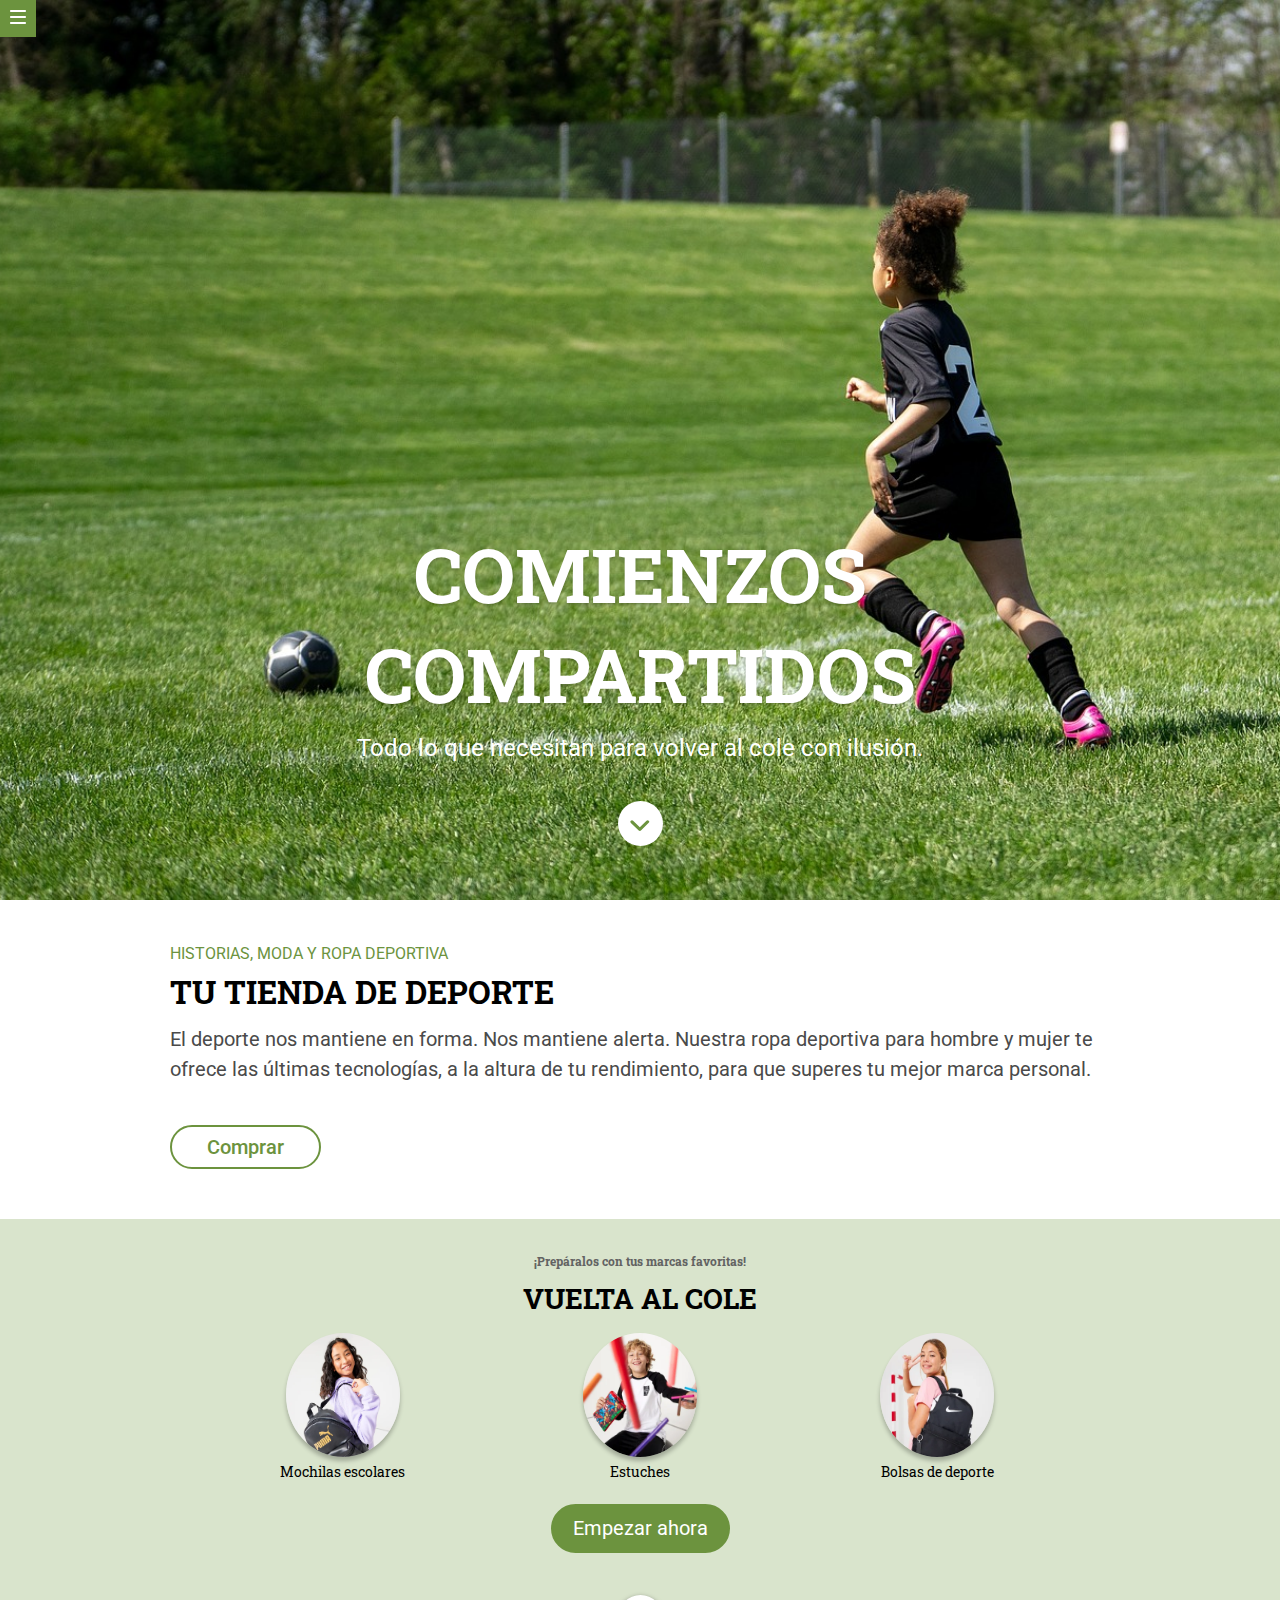
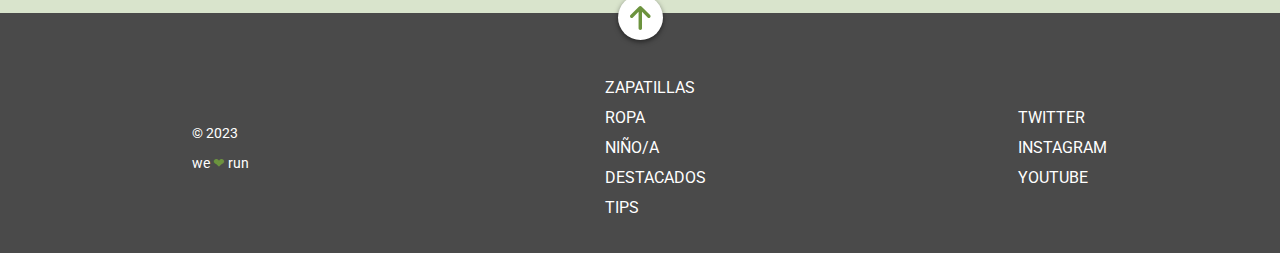
<file: docs/index.html>
<!DOCTYPE html>
<html lang="es">
  <head>
    <meta charset="UTF-8" />
    <meta name="viewport" content="width=device-width, initial-scale=1" />
    <title>Evaluación final Módulo 1</title>
    <link
      href="https://fonts.googleapis.com/css2?family=Roboto+Slab:wght@700&family=Roboto:wght@400;500&display=swap"
      rel="stylesheet"
    />
    
    <link rel="stylesheet" href="./assets/index-3ecdec73.css">
  </head>
  <header class="header">
  <nav class="header__nav">
    <a href="https://adalab.es" target="_blank"
      ><img class="header__nav-icon" src="./images/ico-menu.svg" alt="menu hamburguesa"
    /></a>
  </nav>
</header>

  <body>
    <section class="hero" id="top_page">
  <h1 class="hero__title">COMIENZOS COMPARTIDOS</h1>
  <p class="hero__text">Todo lo que necesitan para volver al cole con ilusión.</p>
  <a class="hero__button" href="#school">
    <img class="hero__button-icon" src="./images/ico-scroll-down.svg" alt="Boton scroll down" />
  </a>
</section>

    <section class="shop">
  <p class="shop__title1">HISTORIAS, MODA Y ROPA DEPORTIVA</p>
  <h2 class="shop__title2">TU TIENDA DE DEPORTE</h2>
  <p class="shop__text">
    El deporte nos mantiene en forma. Nos mantiene alerta. Nuestra ropa deportiva para hombre y mujer te ofrece las
    últimas tecnologías, a la altura de tu rendimiento, para que superes tu mejor marca personal.
  </p>
  <div class="shop__button">
    <a class="shop__button-link" href="#">Comprar</a>
  </div>
</section>

    <section class="school" id="school">
  <p class="school__text">¡Prepáralos con tus marcas favoritas!</p>
  <h3 class="school__title">VUELTA AL COLE</h3>
  <div class="school__container">
    <figure class="school__container-item">
      <img class="item__img" src="./images/lpbts-mod05-img01-desk.png" alt="chica con mochila" />
      <figcaption class="item__caption">Mochilas escolares</figcaption>
    </figure>
    <figure class="school__container-item">
      <img class="item__img" src="./images/lpbts-mod05-img04-mob.png" alt="niño con esruche" />
      <figcaption class="item__caption">Estuches</figcaption>
    </figure>
    <figure class="school__container-item">
      <img class="item__img" src="./images/lpbts-mod05-img03-mob.png" alt="chica con bolsa de deporte" />
      <figcaption class="item__caption">Bolsas de deporte</figcaption>
    </figure>
  </div>
  <div class="school__button">
    <a class="school__button-link" href="">Empezar ahora</a>
  </div>
</section>

  </body>
  <footer class="footer">
  <a class="button" href="#top_page">
    <img class="button__arrow" src="./images/ico-arrow.svg" alt="flecha inicio" />
  </a>
  <nav class="footer__nav">
    <section class="footer__nav-categories">
      <ul class="footer__list">
        <li><a href="https://adalab.es" target="_blank">ZAPATILLAS</a></li>
        <li><a href="https://adalab.es" target="_blank">ROPA</a></li>
        <li><a href="https://adalab.es" target="_blank">NIÑO/A</a></li>
        <li><a href="https://adalab.es" target="_blank">DESTACADOS</a></li>
        <li><a href="https://adalab.es" target="_blank">TIPS</a></li>
      </ul>
    </section>
    <section class="footer__nav-socials">
      <ul class="footer__list">
        <li><a href="https://adalab.es" target="_blank">TWITTER</a></li>
        <li><a href="https://adalab.es" target="_blank">INSTAGRAM</a></li>
        <li><a href="https://adalab.es" target="_blank">YOUTUBE</a></li>
      </ul>
    </section>
    <section class="footer__nav-copy">
      <p>&copy; 2023</p>
      <p>we <span class="heart">❤︎</span> run</p>
    </section>
  </nav>
</footer>

</html>
</file>
<file: docs/assets/index-3ecdec73.css>
*{box-sizing:border-box;margin:0;padding:0;list-style:none;text-decoration:none}.header{position:fixed}.header__nav{background-color:#6c933e;width:36.4px;height:36.8px}.header__nav-icon{width:100%;padding:10px}.hero{height:100vh;background-image:url(../images/cover.jpeg);background-repeat:no-repeat;background-size:cover;background-position:85% 50%;display:flex;flex-direction:column;justify-content:end;align-items:center;padding-bottom:58px}.hero__title{font-family:Roboto Slab,serif;font-weight:700;font-size:30px;line-height:50px;color:#fff;text-shadow:0 2px 3px rgba(0,0,0,.2);text-align:center;max-width:400px}.hero__text{font-family:Roboto,sans-serif;font-size:16px;line-height:19px;color:#fff;text-align:center;padding:10px 30px}.hero__button{background-color:#fff;width:38.2px;height:38.2px;padding-top:5px;display:flex;justify-content:center;align-items:center;border-radius:50%}.hero__button-icon{width:45%}@media all and (min-width: 768px){.hero{padding-bottom:25.5px}.hero__title{font-size:75px;line-height:100px;max-width:700px}.hero__text{font-size:24px;line-height:28px;max-width:350px;padding-bottom:20px}.hero__button{width:45px;height:45px}}@media all and (min-width: 1280px){.hero{padding-bottom:54px}.hero__text{max-width:100%;padding-bottom:39px}}.shop{padding:34px 17px 28px 13px}.shop__title1{font-family:Roboto,sans-serif;font-size:14px;line-height:30px;font-weight:400;color:#6c933e}.shop__title2{font-family:Roboto Slab,serif;font-size:22px;line-height:30px;font-weight:700;color:#000}.shop__text{font-family:Roboto,sans-serif;font-size:18px;line-height:30px;font-weight:400;color:#4a4a4a;margin-top:10px}.shop__button{margin-top:52px;width:170px;transition-duration:.5s;transition-property:transform;transition-timing-function:ease-in-out}.shop__button-link{padding:8px 35px;font-family:Roboto,sans-serif;font-size:20px;font-weight:500;line-height:45px;border-radius:30px;border:2px solid #6c933e;color:#6c933e;background-color:#fff;transition-duration:1s;transition-property:background-color,transform;transition-timing-function:ease-in-out}.shop__button-link:hover{background-color:#d9e4cc}.shop__button:hover{transform:scale(1.1)}@media all and (min-width: 768px){.shop{padding:37.5px 39.1px 51.5px 37.1px}.shop__title1{font-size:16px;line-height:30px}.shop__title2{font-size:32px;line-height:45px}.shop__text{font-size:20px;line-height:30px}.shop__button{margin-top:21.2px}}@media all and (min-width: 1280px){.shop{padding:39px 168px 49px 170px}.shop__button{margin-top:41px}}.school{background-color:#d9e4cc;padding:18px 12px 30.7px;display:flex;flex-direction:column;align-items:center}.school__text{font-family:Roboto Slab,serif;font-size:12px;line-height:20px;font-weight:700;color:#626262}.school__title{font-family:Roboto Slab,serif;font-size:20px;line-height:28px;font-weight:700;color:#000;margin-bottom:12px}.school__container{display:grid;grid-template-columns:1fr;grid-template-rows:1fr 1fr 1fr;gap:20px}.school__container-item{display:flex;flex-direction:column;align-items:center}.school__button{background-color:#6c933e;border-radius:25px;margin-top:10px;border:2px solid #6c933e;transition-duration:1s;transition-property:all;transition-timing-function:ease-in-out}.school__button:hover{background-color:#d9e4cc;transform:scaleX(1.4)}.school__button-link{font-family:Roboto,sans-serif;font-size:20px;line-height:45px;color:#fff;padding:8px 20px;transition-duration:.5s;transition-property:all;transition-timing-function:ease-in-out}.school__button-link:hover{color:#6c933e}.item__img{width:114px;height:124.1px;border-radius:50%;box-shadow:0 4px 4px #00000040}.item__caption{font-family:Roboto Slab,serif;font-size:14px;line-height:30px;text-align:center}@media all and (min-width: 768px){.school{padding:27px 0 60px}.school__text{font-size:12px;line-height:30px}.school__title{font-size:28px;line-height:45px}.school__container{width:100%;padding:0 30px;grid-template-columns:1fr 1fr 1fr;grid-template-rows:1fr;justify-content:space-around}.school__button{margin-top:17px}}@media all and (min-width: 1280px){.school{padding:27px 174px 60px}}.footer{background-color:#4a4a4a}.footer__nav{display:flex;flex-direction:column;gap:20px;align-items:center;text-align:center;color:#fff;padding:15px 0 30px}.footer__nav-copy{font-family:Roboto,sans-serif;font-size:14px;line-height:30px}.footer__list a{font-family:Roboto,sans-serif;color:#fff;font-size:16px;line-height:30px}.button{width:45px;height:45px;background-color:#fff;display:flex;justify-content:center;align-items:center;border-radius:50%;position:relative;margin:0 auto;bottom:18px;box-shadow:0 2px 5px #00000080}.heart{color:#6c933e}@media all and (min-width: 768px){.footer__nav{flex-direction:row;justify-content:center;text-align:left;padding:15px 0 30px 80px;gap:40px}.footer__nav-copy{order:-1;width:150px}.footer__nav-categories,.footer__nav-socials{width:150px}}@media all and (min-width: 1280px){.footer__nav{justify-content:space-around}}
</file>
